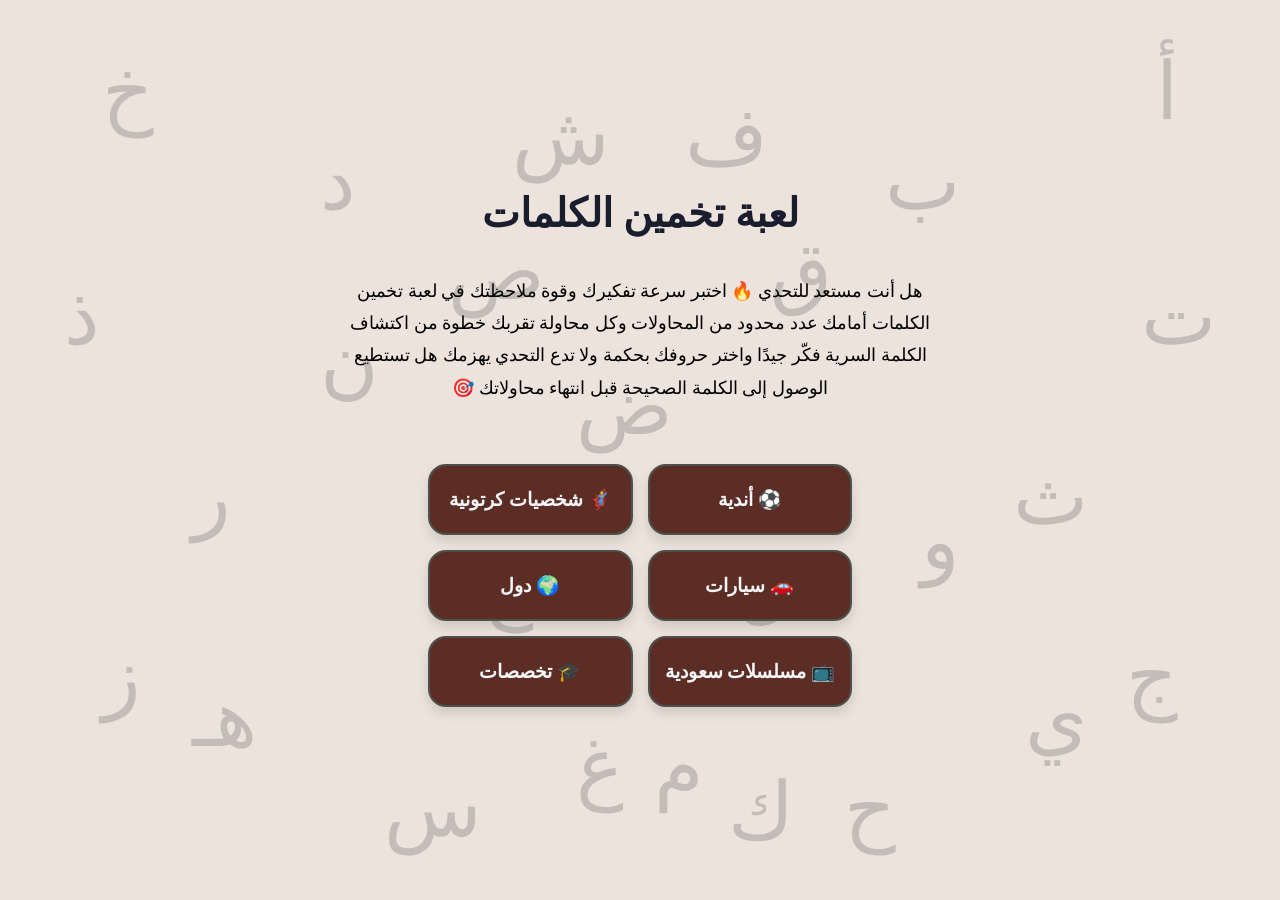
<file: index.html>
<!DOCTYPE html>
<html lang="ar" dir="rtl">
<head>
    <meta charset="UTF-8">
    <meta name="viewport" content="width=device-width, initial-scale=1.0">
    <title>لعبة تخمين الكلمات</title>
    <link rel="stylesheet" href="style.css">
</head>

<body>
    <div class="letter letter1">أ</div>
<div class="letter letter2">ب</div>
<div class="letter letter3">ت</div>
<div class="letter letter4">ث</div>
<div class="letter letter5">ج</div>
<div class="letter letter6">ح</div>
<div class="letter letter7">خ</div>
<div class="letter letter8">د</div>
<div class="letter letter9">ذ</div>
<div class="letter letter10">ر</div>
<div class="letter letter11">ز</div>
<div class="letter letter12">س</div>
<div class="letter letter13">ش</div>
<div class="letter letter14">ص</div>
<div class="letter letter15">ض</div>
<div class="letter letter16">ع</div>
<div class="letter letter17">غ</div>
<div class="letter letter18">ف</div>
<div class="letter letter19">ق</div>
<div class="letter letter20">ك</div>
<div class="letter letter21">ل</div>
<div class="letter letter22">م</div>
<div class="letter letter23">ن</div>
<div class="letter letter24">و</div>
<div class="letter letter25">هـ</div>
<div class="letter letter26">ي</div>

    <h1>لعبة تخمين الكلمات</h1>

    <p>
        هل أنت مستعد للتحدي 🔥 اختبر سرعة تفكيرك وقوة ملاحظتك في لعبة تخمين الكلمات أمامك عدد محدود من المحاولات وكل محاولة تقربك خطوة من اكتشاف الكلمة السرية فكّر جيدًا واختر حروفك بحكمة ولا تدع التحدي يهزمك هل تستطيع الوصول إلى الكلمة الصحيحة قبل انتهاء محاولاتك 🎯

    </p>

   <div class="categories">
    <a href="game.html?category=clubs">⚽ أندية</a>
    <a href="game.html?category=cartoons">🦸 شخصيات كرتونية</a>
    <a href="game.html?category=cars">🚗 سيارات</a>
    <a href="game.html?category=countries">🌍 دول</a>
    <a href="game.html?category=series">📺 مسلسلات سعودية</a>
    <a href="game.html?category=majors">🎓 تخصصات</a>
</div>

</body>
</html>
</file>
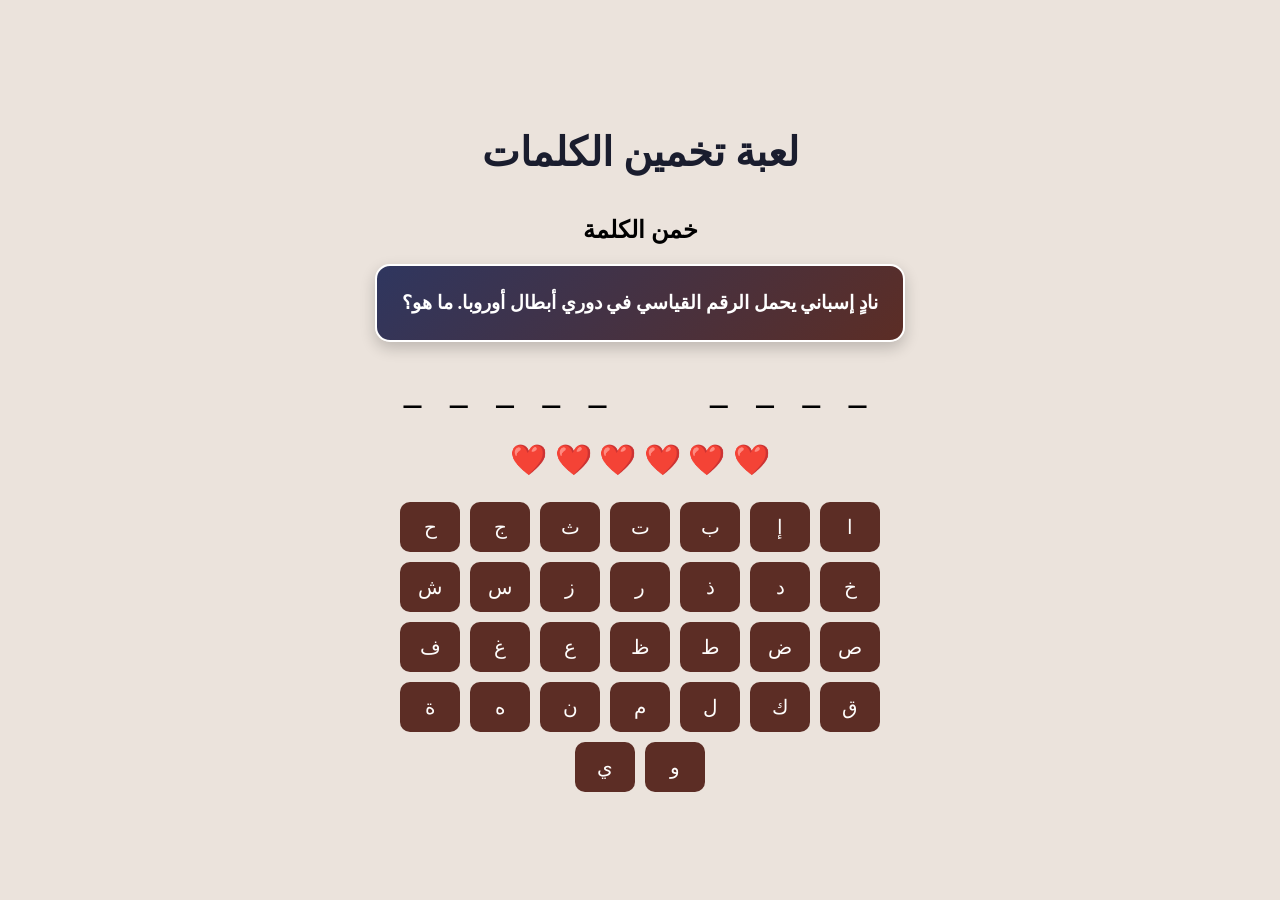
<file: game.html>
<!DOCTYPE html>
<html lang="ar" dir="rtl">

<head>
    <meta charset="UTF-8">
    <meta name="viewport" content="width=device-width, initial-scale=1.0">
    <title>لعبة تخمين الكلمات</title>

    <link rel="stylesheet" href="style.css">
</head>

<body>

    <h1>لعبة تخمين الكلمات</h1>
    <div class="game-container">

    <h2>خمن الكلمة</h2>
<div class="question" id="question">
    السؤال سيظهر هنا
</div>
    <div class="word" id="word">
        _ _ _ _ _
    </div>
    <p class="result" id="result"></p>
    <button class="restart" id="restart">🔄 العب مرة أخرى</button>
   <div class="attempts">
<span class="heart">❤️</span>
<span class="heart">❤️</span>
<span class="heart">❤️</span>
<span class="heart">❤️</span>
<span class="heart">❤️</span>
<span class="heart">❤️</span>
</div>
    <div class="letters">
    <button>ا</button>
    <button>إ</button>
    <button>ب</button>
    <button>ت</button>
    <button>ث</button>
    <button>ج</button>
    <button>ح</button>
    <button>خ</button>
    <button>د</button>
    <button>ذ</button>
    <button>ر</button>
    <button>ز</button>
    <button>س</button>
    <button>ش</button>
    <button>ص</button>
    <button>ض</button>
    <button>ط</button>
    <button>ظ</button>
    <button>ع</button>
    <button>غ</button>
    <button>ف</button>
    <button>ق</button>
    <button>ك</button>
    <button>ل</button>
    <button>م</button>
    <button>ن</button>
    <button>ه</button>
    <button>ة</button>
    <button>و</button>
    <button>ي</button>
</div>
</div>
<script src="script.js"></script>
</body>

</html>
</file>
<file: style.css>
body {
    margin: 0;
    min-height: 100vh;
    display: flex;
    flex-direction: column;
    justify-content: center;
    align-items: center;
    text-align: center;
    background-color: #ebe3dc;
}
h1 {
    font-size: 40px;
    margin-bottom: 20px;
    color:#1a1d2e
}
p {
    font-size: 18px;
    max-width: 600px;
    line-height: 1.8;
    margin-bottom: 30px;
}
button {
    font-size: 18px;
    padding: 12px 30px;
    border: none;
    border-radius: 8px;
    cursor: pointer;
    background-color: #5c2d25;
    color: rgb(254, 253, 252);
}
button:hover {
    transform: scale(1.05);
}
.letter {
    position: absolute;
    font-size: 80px;
    color: rgb(41, 43, 45);
    opacity: 0.2;
    pointer-events: none;
}
.letter1  { top: 5%; right: 8%; }
.letter2  { top: 15%; right: 25%; }
.letter3  { top: 30%; right: 5%; }
.letter4  { top: 50%; right: 15%; }
.letter5  { top: 70%; right: 8%; }
.letter6  { bottom: 5%; right: 30%; }

.letter7  { top: 5%; left: 8%; }
.letter8  { top: 15%; left: 25%; }
.letter9  { top: 30%; left: 5%; }
.letter10 { top: 50%; left: 15%; }
.letter11 { top: 70%; left: 8%; }
.letter12 { bottom: 5%; left: 30%; }

.letter13 { top: 10%; left: 40%; }
.letter14 { top: 25%; left: 35%; }
.letter15 { top: 40%; left: 45%; }
.letter16 { top: 60%; left: 38%; }
.letter17 { top: 80%; left: 45%; }

.letter18 { top: 10%; right: 40%; }
.letter19 { top: 25%; right: 35%; }
.letter20 { top: 85%; right: 38%; }
.letter21 { top: 60%; right: 38%; }
.letter22 { top: 80%; right: 45%; }

.letter23 { top: 35%; left: 25%; }
.letter24 { top: 55%; right: 25%; }
.letter25 { bottom: 15%; left: 15%; }
.letter26 { bottom: 15%; right: 15%; }

.game-container {
    text-align: center;
}
.word {
    font-size: 35px;
    font-weight: bold;
    letter-spacing: 10px;
    margin: 30px 0;
}
.attempts {
    font-size: 30px;
    margin: 20px 0;
}
   .letters button {
    width: 50px;
    height: 50px;
    margin: 5px;
    font-size: 20px;
    border-radius: 10px;

    display: flex;
    justify-content: center;
    align-items: center;
}
.letters {
    display: flex;
    flex-wrap: wrap;
    justify-content: center;
    max-width: 500px;
    margin: 0 auto;
}
.result {
    display: none;
}

.result.show {
    display: block;
    background-color: #5c2d25;
    color: #fefbfb;
    padding: 15px 25px;
    border-radius: 10px;
    margin: 20px 0;
    font-size: 25px;
}
.letters button.correct {
    background-color: #4CAF50;
    color: white;
}

.letters button.wrong {
    background-color: #E74C3C;
    color: white;
}
.restart {
    display: none;
}
.restart.show {
    display: block;
    margin: 15px auto;
}
.categories {
    display: grid;
    grid-template-columns: repeat(2, 1fr);
    gap: 15px;
    max-width: 500px;
    margin: 30px auto;
     position:relative ;
    z-index: 1;
}

.categories a {
    background-color: #5c2d25;
    color: #f7f7f9;
    text-decoration: none;
    padding: 22px 15px;
    border-radius: 18px;
    font-size: 19px;
    font-weight: bold;
    text-align: center;
    border: 2px solid #4c514c;
    box-shadow: 0 6px 12px rgba(0, 0, 0, 0.12);
    transition: 0.3s;
}
.categories a:hover {
    transform: translateY(-5px);
    background-color: #abb2ce;
    color: #ffffff;
    box-shadow: 0 10px 20px rgba(0, 0, 0, 0.18);
}

.categories a:hover {
    transform: scale(1.05);
}
.question {
    background: linear-gradient(135deg, #2F365F, #5c2d25);
    color: white;
    padding: 20px 25px;
    margin: 20px auto;
    max-width: 600px;
    border-radius: 15px;
    font-size: 19px;
    font-weight: bold;
    text-align: center;
    line-height: 1.8;
    box-shadow: 0 6px 15px rgba(0, 0, 0, 0.2);
    border: 2px solid #ffffff;
}
</file>
